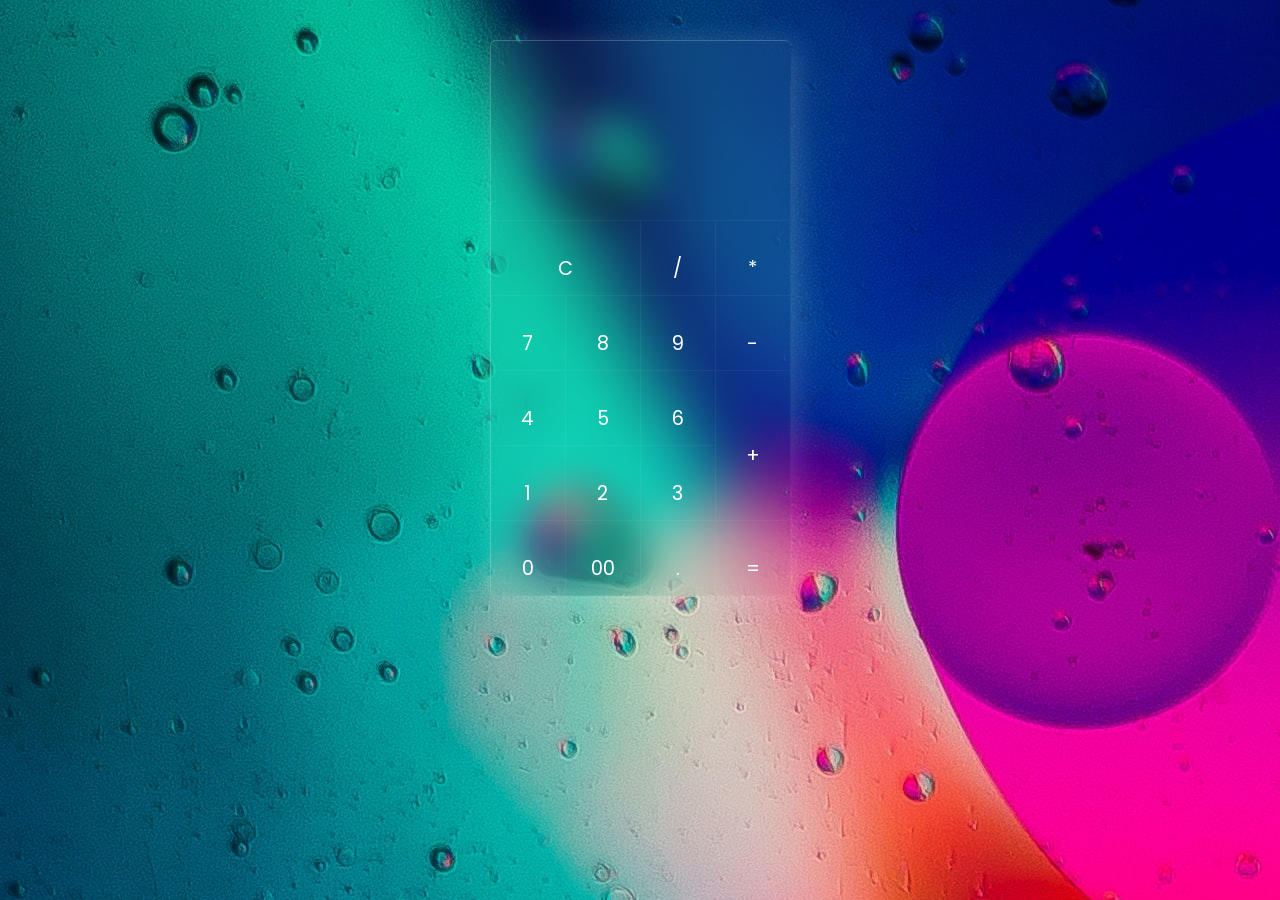
<file: index.html>
<!DOCTYPE html>
<html lang="en">
  <head>
    <meta charset="UTF-8" />
    <meta name="viewport" content="width=device-width, initial-scale=1.0" />
    <title>Calculadora - Efeito vidro</title>
    <link rel="stylesheet" href="style.css">
  </head>
  <body>
    <div class="container">
      <form class="calculadora" name="calc">
        <input type="text" readonly class="value" name="txt" />
        <span class="num limpar" onclick="calc.txt.value = ''">C</span>
        <span class="num" onclick="document.calc.txt.value+='/'">/</span>
        <span class="num" onclick="document.calc.txt.value+='*'">*</span>
        <span class="num" onclick="document.calc.txt.value+='7'">7</span>
        <span class="num" onclick="document.calc.txt.value+='8'">8</span>
        <span class="num" onclick="document.calc.txt.value+='9'">9</span>
        <span class="num" onclick="document.calc.txt.value+='-'">-</span>
        <span class="num" onclick="document.calc.txt.value+='4'">4</span>
        <span class="num" onclick="document.calc.txt.value+='5'">5</span>
        <span class="num" onclick="document.calc.txt.value+='6'">6</span>
        <span class="num soma" onclick="document.calc.txt.value+='+'">+</span>
        <span class="num" onclick="document.calc.txt.value+='1'">1</span>
        <span class="num" onclick="document.calc.txt.value+='2'">2</span>
        <span class="num" onclick="document.calc.txt.value+='3'">3</span>
        <span class="num" onclick="document.calc.txt.value+='0'">0</span>
        <span class="num" onclick="document.calc.txt.value+='00'">00</span>
        <span class="num" onclick="document.calc.txt.value+='.'">.</span>
        <span class="num igual" onclick="document.calc.txt.value=eval(calc.txt.value)">=</span>

    </form>
    </div>
    <script type="text/javascript" src="vanilla-tilt.js"></script>
    <script type="text/javascript">
	VanillaTilt.init(document.querySelector(".container"), {
		max: 7,
		speed: 400
    });
    </script>
  </body>
</html>
</file>
<file: style.css>
@import url('https://fonts.googleapis.com/css2?family=Poppins:wght@400;700&display=swap');
* {
  margin: 0;
  padding: 0;
  box-sizing: border-box;
  font-family: Poppins;
  padding-top: 20px;
}
body {
  display: flex;
  justify-content: center;
  align-itens: center;
  /* min-height: 100vh; */
  background-image: url('./imagens/julian-hochgesang-7SV4cz3UFEI-unsplash.jpg');
  max-width: 100%;
  object-fit: scale-down;
}
.container {
  position: relative;
  background: rgba(255, 255, 255, 0.05);
  border-radius: 6px;
  overflow: hidden;
  z-index: 10;
  backdrop-filter: blur(20px);
  border-top: 1px solid rgba(255, 255, 255, 0.2);
  border-left: 1px solid rgba(255, 255, 255, 0.2);
  box-shadow: 5px 5px 30px rgba(255, 255, 255, 0.2);
}

.container .calculadora {
  position: relative;
  display: grid;
}

.container .calculadora .value {
  grid-column: span 4;
  height: 140px;
  width: 300px;
  text-align: right;
  border: none;
  outline: none;
  padding: 10px;
  font-size: 40px;
  background: transparent;
  color: white;
  border-bottom: 1px solid rgba(255, 255, 255, 0.05);
  border-right: 1px solid rgba(255, 255, 255, 0.05);
}
.container .calculadora span {
  display: grid;
  place-items: center;
  width: 75px;
  height: 75px;
  color: white;
  font-weight: 400;
  cursor: pointer;
  font-size: larger;
  user-select: none;
  border-bottom: 1px solid rgba(255, 255, 255, 0.05);
  border-right: 1px solid rgba(255, 255, 255, 0.05);
  transition: 0.5s;
}
.container .calculadora span:hover {
  transition: 0s;
  background: rgba(255, 255, 255, 0.05);
}
.container .calculadora span:active {
  background: #d3e4d7;
  color: #000000;
  font-size: 24px;
  font-weight: 500;
}
.container .calculadora .limpar {
  grid-column: span 2;
  width: 150px;
}
.container .calculadora .soma {
  grid-row: span 2;
  height: 150px;
}
</file>
